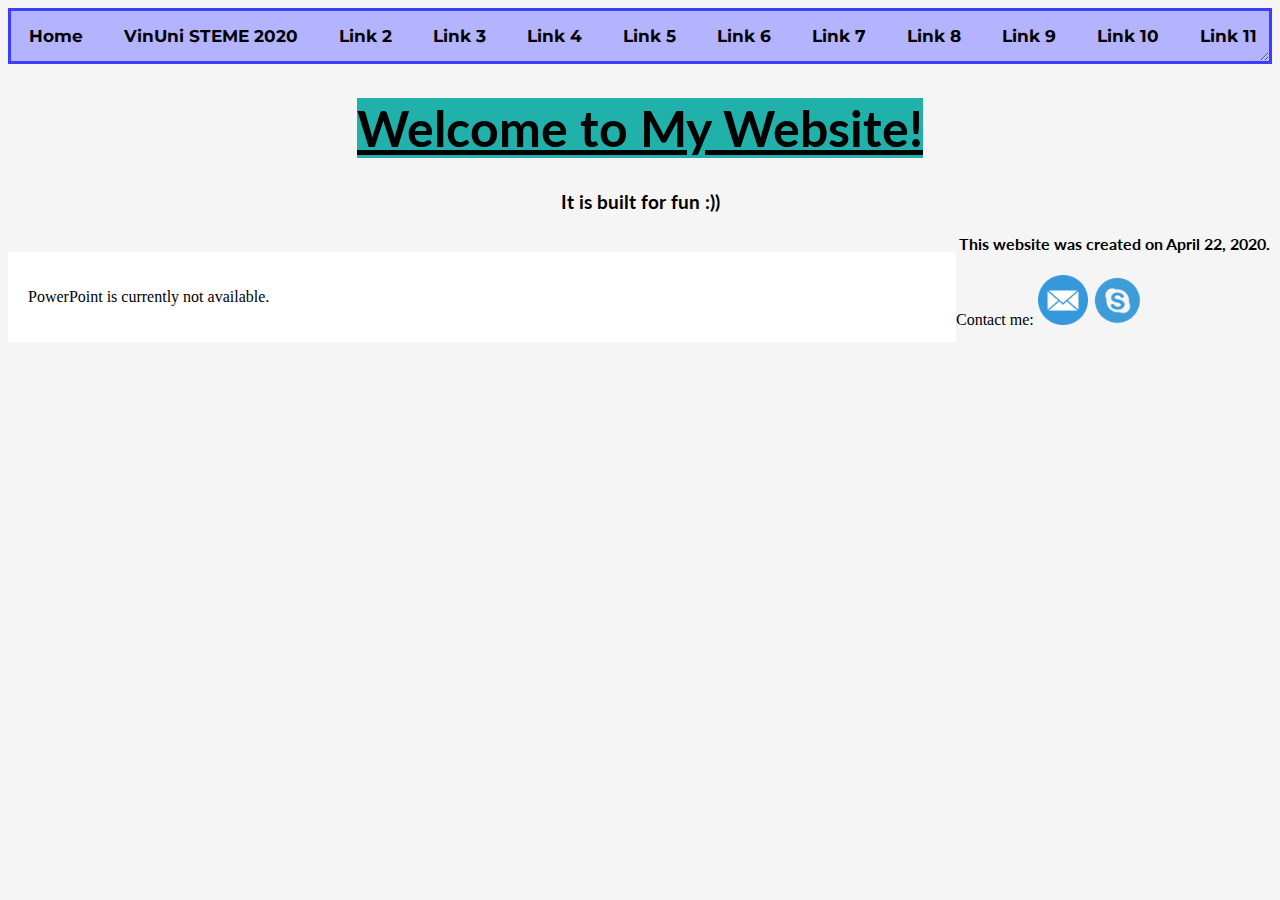
<file: index.html>
<!DOCTYPE HTML>
<html lang="en">
<head>
  <meta charset="UTF-8">
  <meta name="viewport">
  <meta http-equiv="content-type" type="text/html">
  <title> Cocaine Monkey </title>
  <link rel="stylesheet" href="main.css" type="text/css">
  <link rel="stylesheet" href="homepage.css" type="text/css">
  <link rel="stylesheet" href="https://fonts.googleapis.com/css?family=Lato">
  <link rel="stylesheet" href="https://fonts.googleapis.com/css?family=Montserrat">
  <link rel="stylesheet" href="https://cdnjs.cloudflare.com/ajax/libs/font-awesome/4.7.0/css/font-awesome.min.css">
</head>

<body>
<!-- Header -->
  <header class="cm-top topnav" id="top-navigation">
    <div class="cm-bar">
      <b>
      <a href="https://congnguyenba.github.io" class="cm-bar-item cm-button ">Home</a>
      <a href="https://congnguyenba.github.io/steme2020" class="cm-bar-item cm-button "> VinUni STEME 2020</a>
      <a href="#" class="cm-bar-item cm-button ">Link 2</a>
      <a href="#" class="cm-bar-item cm-button ">Link 3</a>
      <a href="#" class="cm-bar-item cm-button ">Link 4</a>
      <a href="#" class="cm-bar-item cm-button ">Link 5</a>
      <a href="#" class="cm-bar-item cm-button ">Link 6</a>
      <a href="#" class="cm-bar-item cm-button ">Link 7</a>
      <a href="#" class="cm-bar-item cm-button ">Link 8</a>
      <a href="#" class="cm-bar-item cm-button ">Link 9</a>
      <a href="#" class="cm-bar-item cm-button ">Link 10</a>
      <a href="#" class="cm-bar-item cm-button ">Link 11</a>
      <a href="#" class="cm-bar-item cm-button ">Link 12</a>
      <a href="#" class="cm-bar-item cm-button ">Link 13</a>
      <a href="#" class="cm-bar-item cm-button ">Link 14</a>
      <a href="#" class="cm-bar-item cm-button ">Link 15</a>
      <a href="#" class="cm-bar-item cm-button ">Link 16</a>
      <a href="#" class="cm-bar-item cm-button ">Link 17</a>
      <a href="#" class="cm-bar-item cm-button ">Link 18</a>
      <a href="#" class="cm-bar-item cm-button ">Link 19</a>
      <a href="#" class="cm-bar-item cm-button ">Link 20</a>
      </b>
    </div>
  </header>

<!-- Body -->
<div class="cm-row">
  <div id="cm-container">
    <div id="cm-subcontainer1">
      <h1 id="cm-header"><a id="cm-header" href="https://congnguyenba.github.io"> Welcome to My Website! </a></h1>
      <h3 id="cm-subheader"> It is built for fun :))</h3>
    </div>
    
    <div class="cm-column cm-left-column cm-card" id="cm-PowerPoint">
      <p>PowerPoint is currently not available.</p>
    </div>
  <!-- ----------INSERT NEW THING UNDER THIS LINE---------- -->  

  <!-- ----------INSERT NEW THING ABOVE THIS LINE---------- -->

<!-- Footer-->
<footer id="cm-footer">
  <h4 id="cm-footer1"> This website was created on April 22, 2020.</h4>
  <p id="cm-contact">
    Contact me:
    <a href="mailto:congphuc4716@gmail.com"><img src="/images/iconfinder_mail_287559.png" id="contact-img" width="50" height="50" alt="Email Icon"></a>
    <a href="skype:live:congnguyen4814?call"><img src="/images/iconfinder_skype_circle_color_107179.png" id="contact-img" width="50" height="50" alt="Skype Icon"></a>
  </p>
  
</footer>
</body>
</html>
</file>
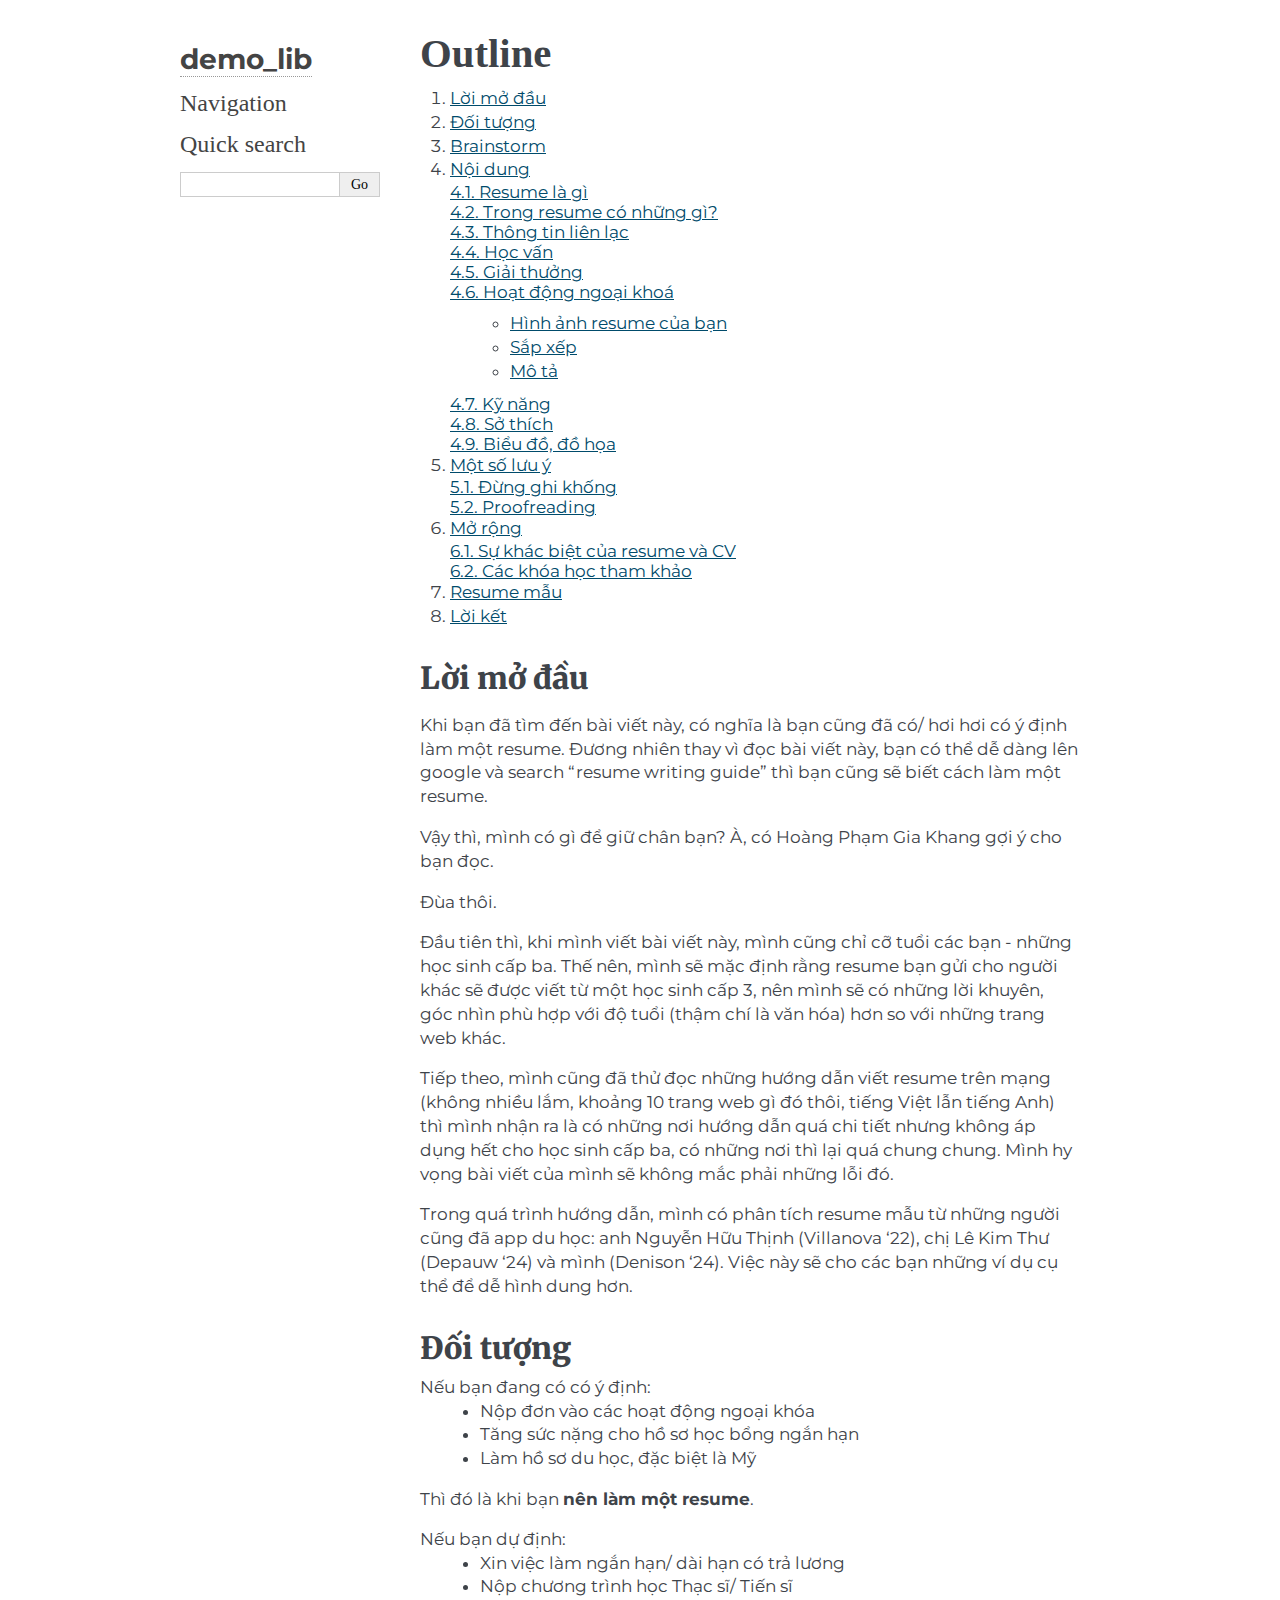
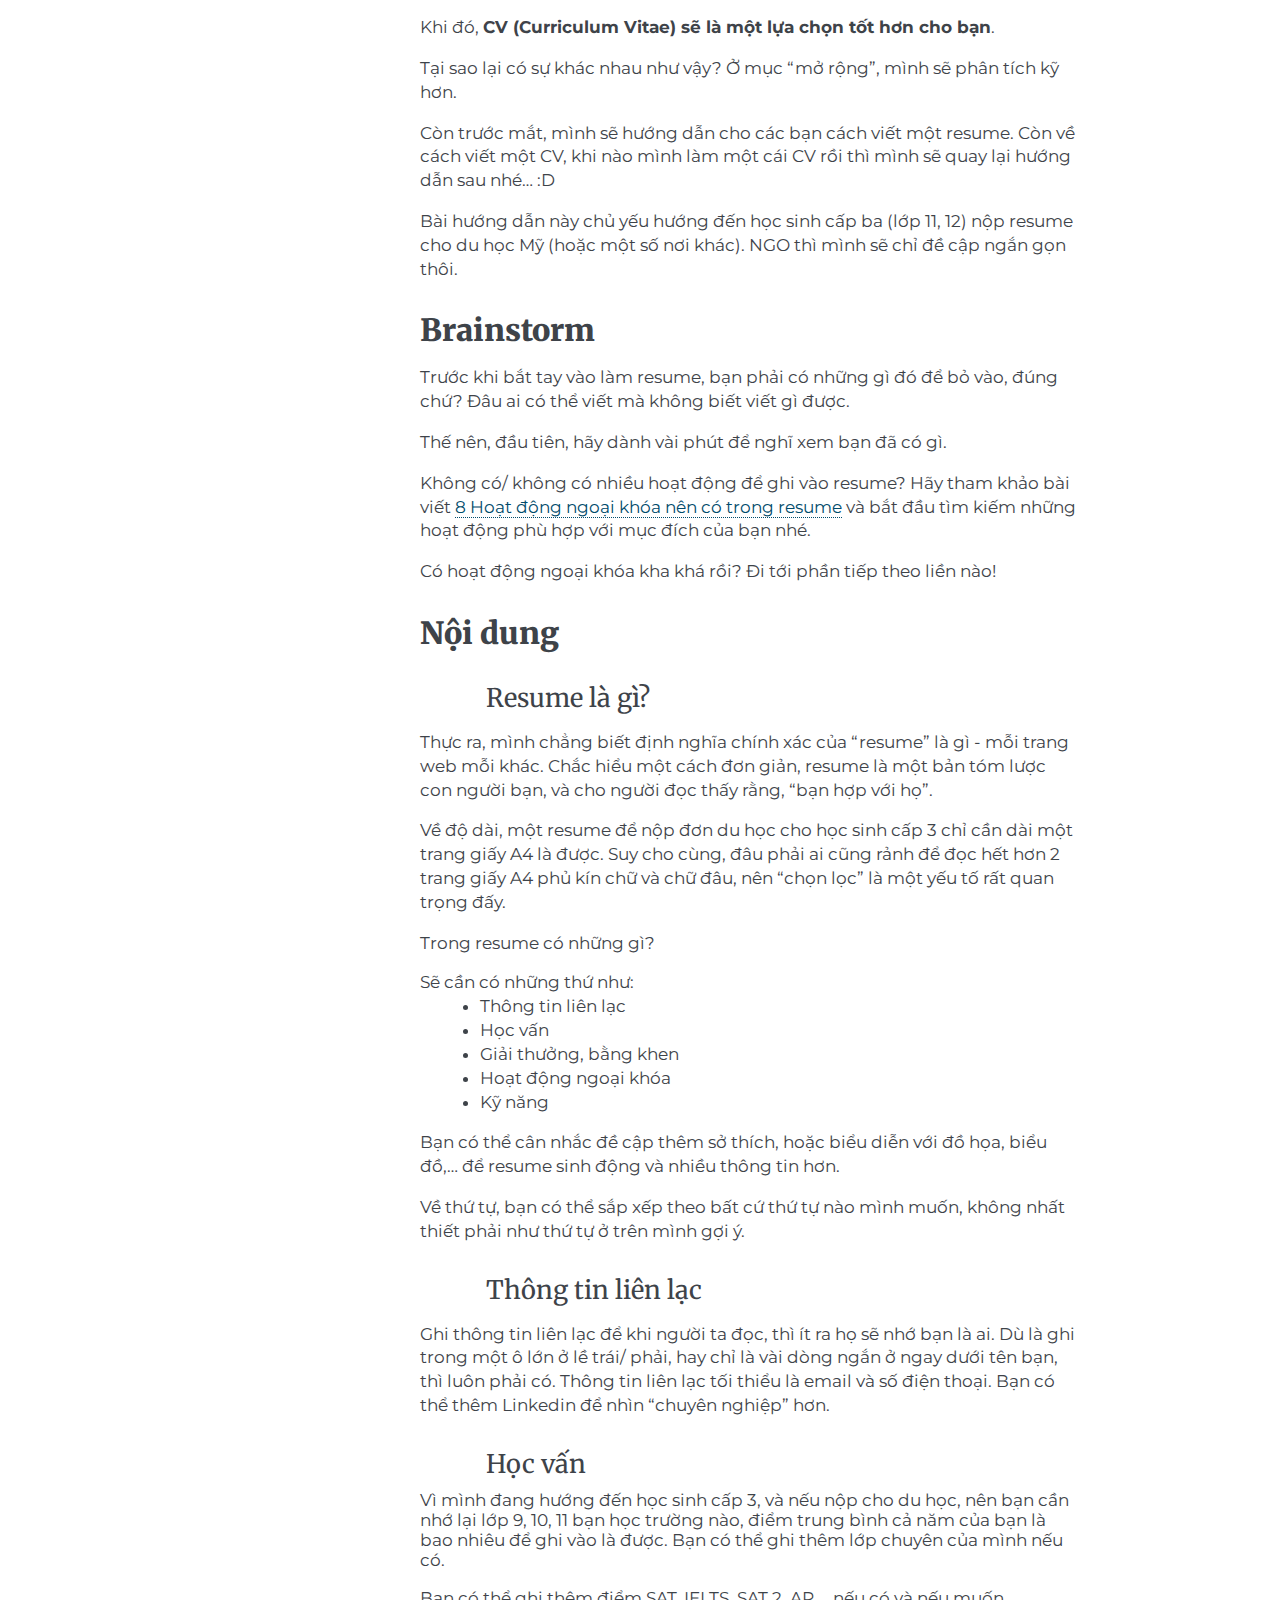
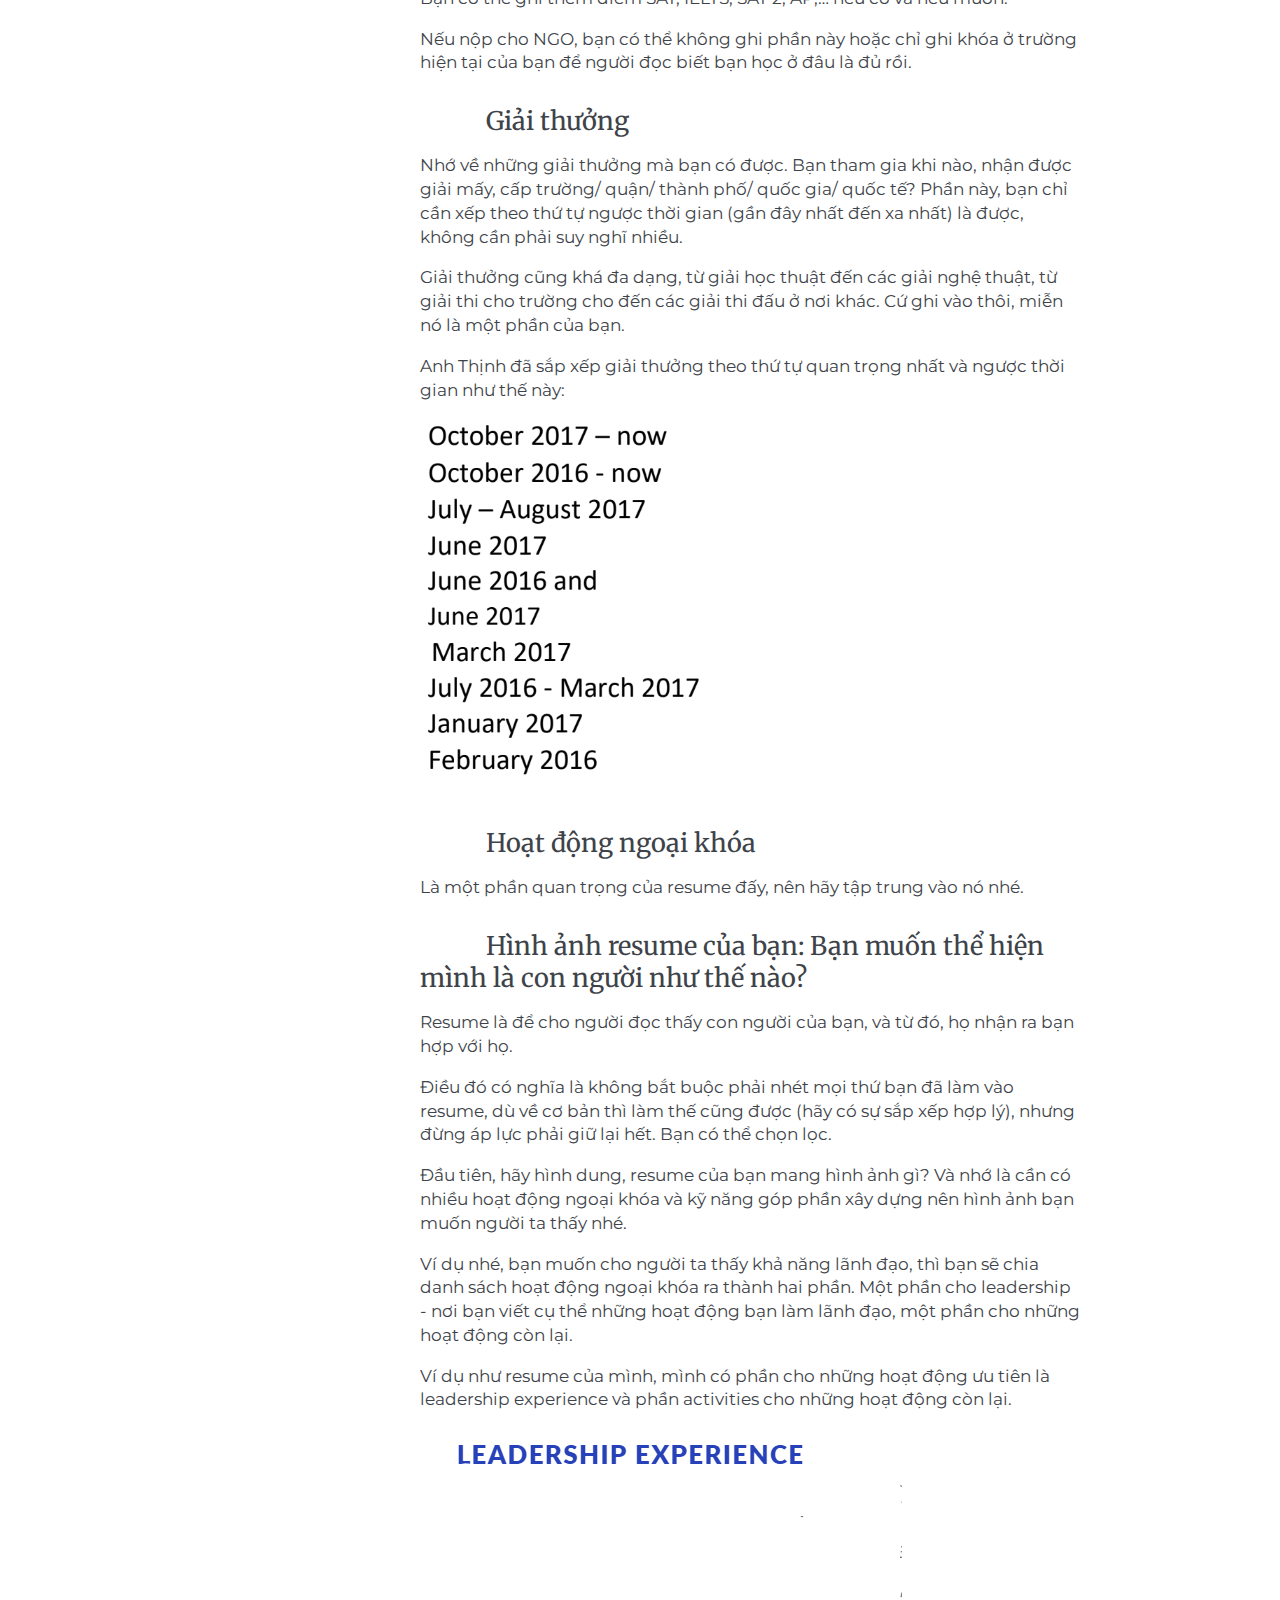
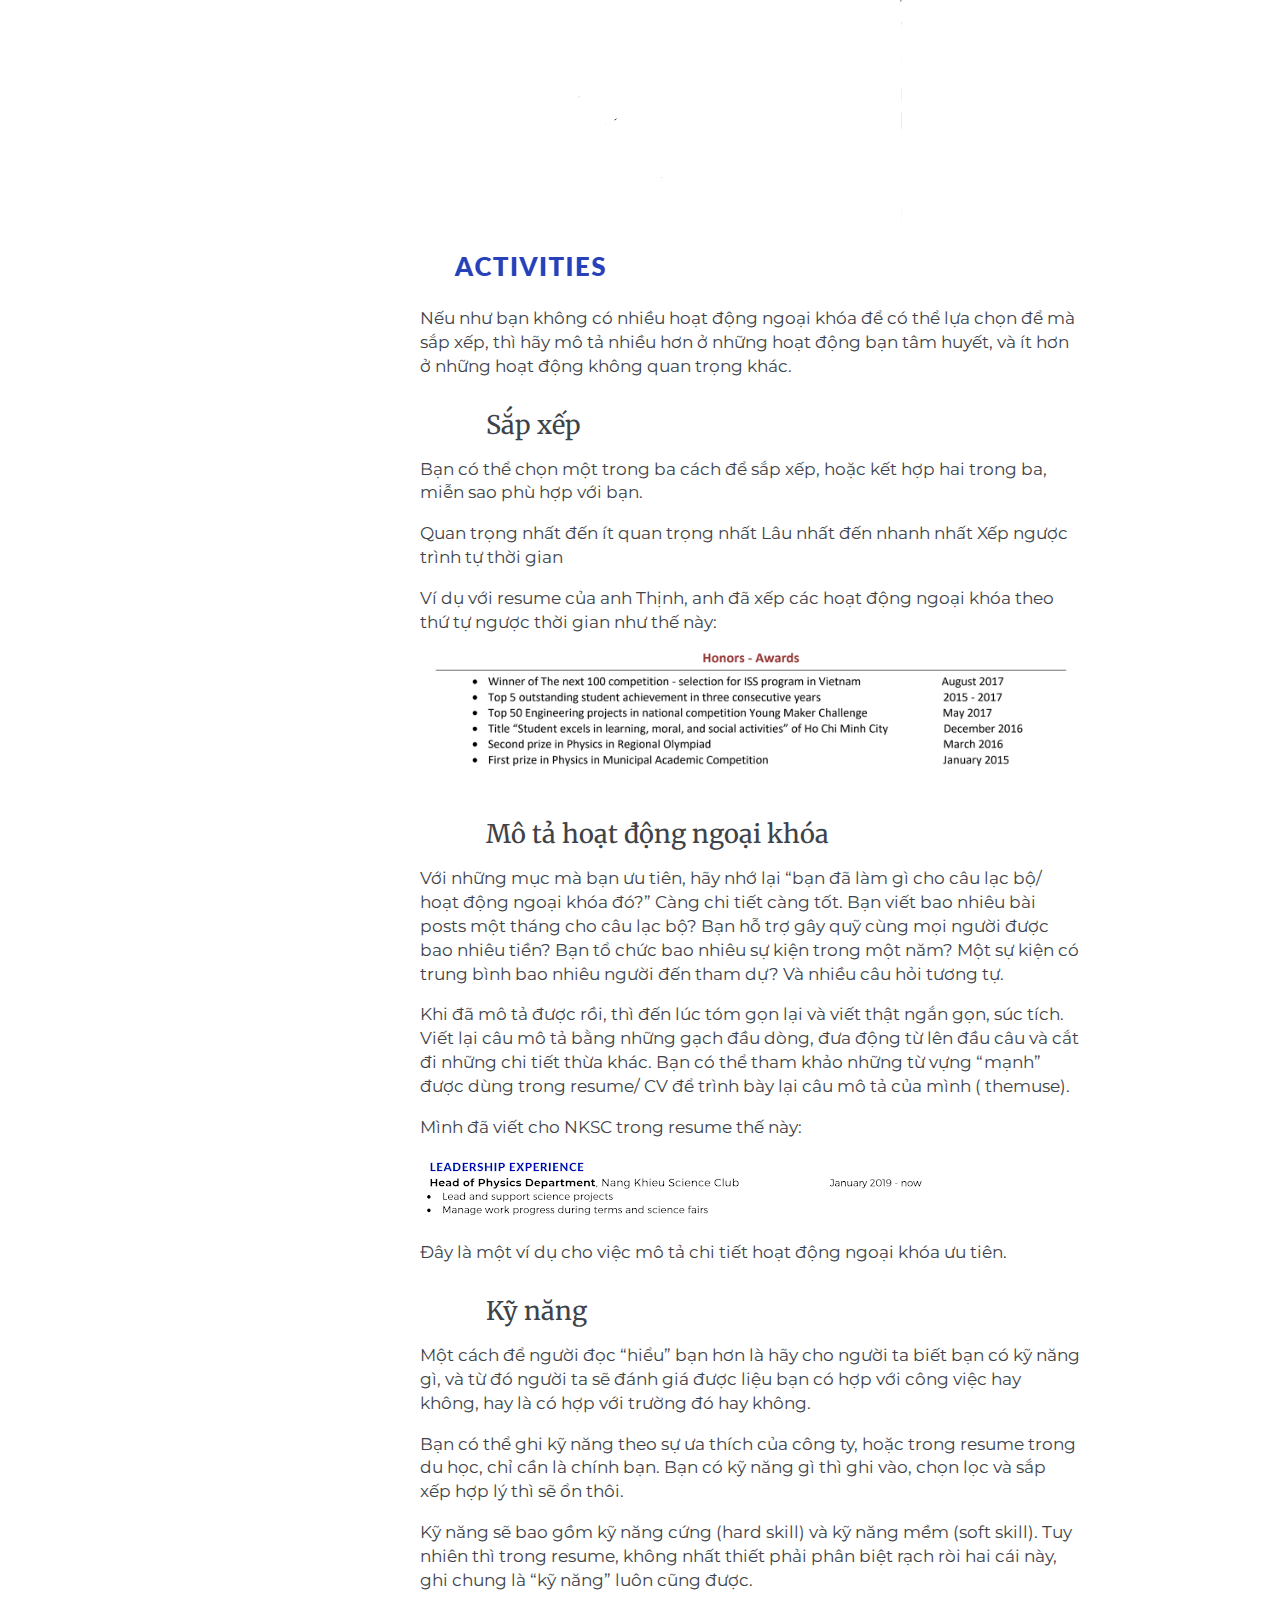
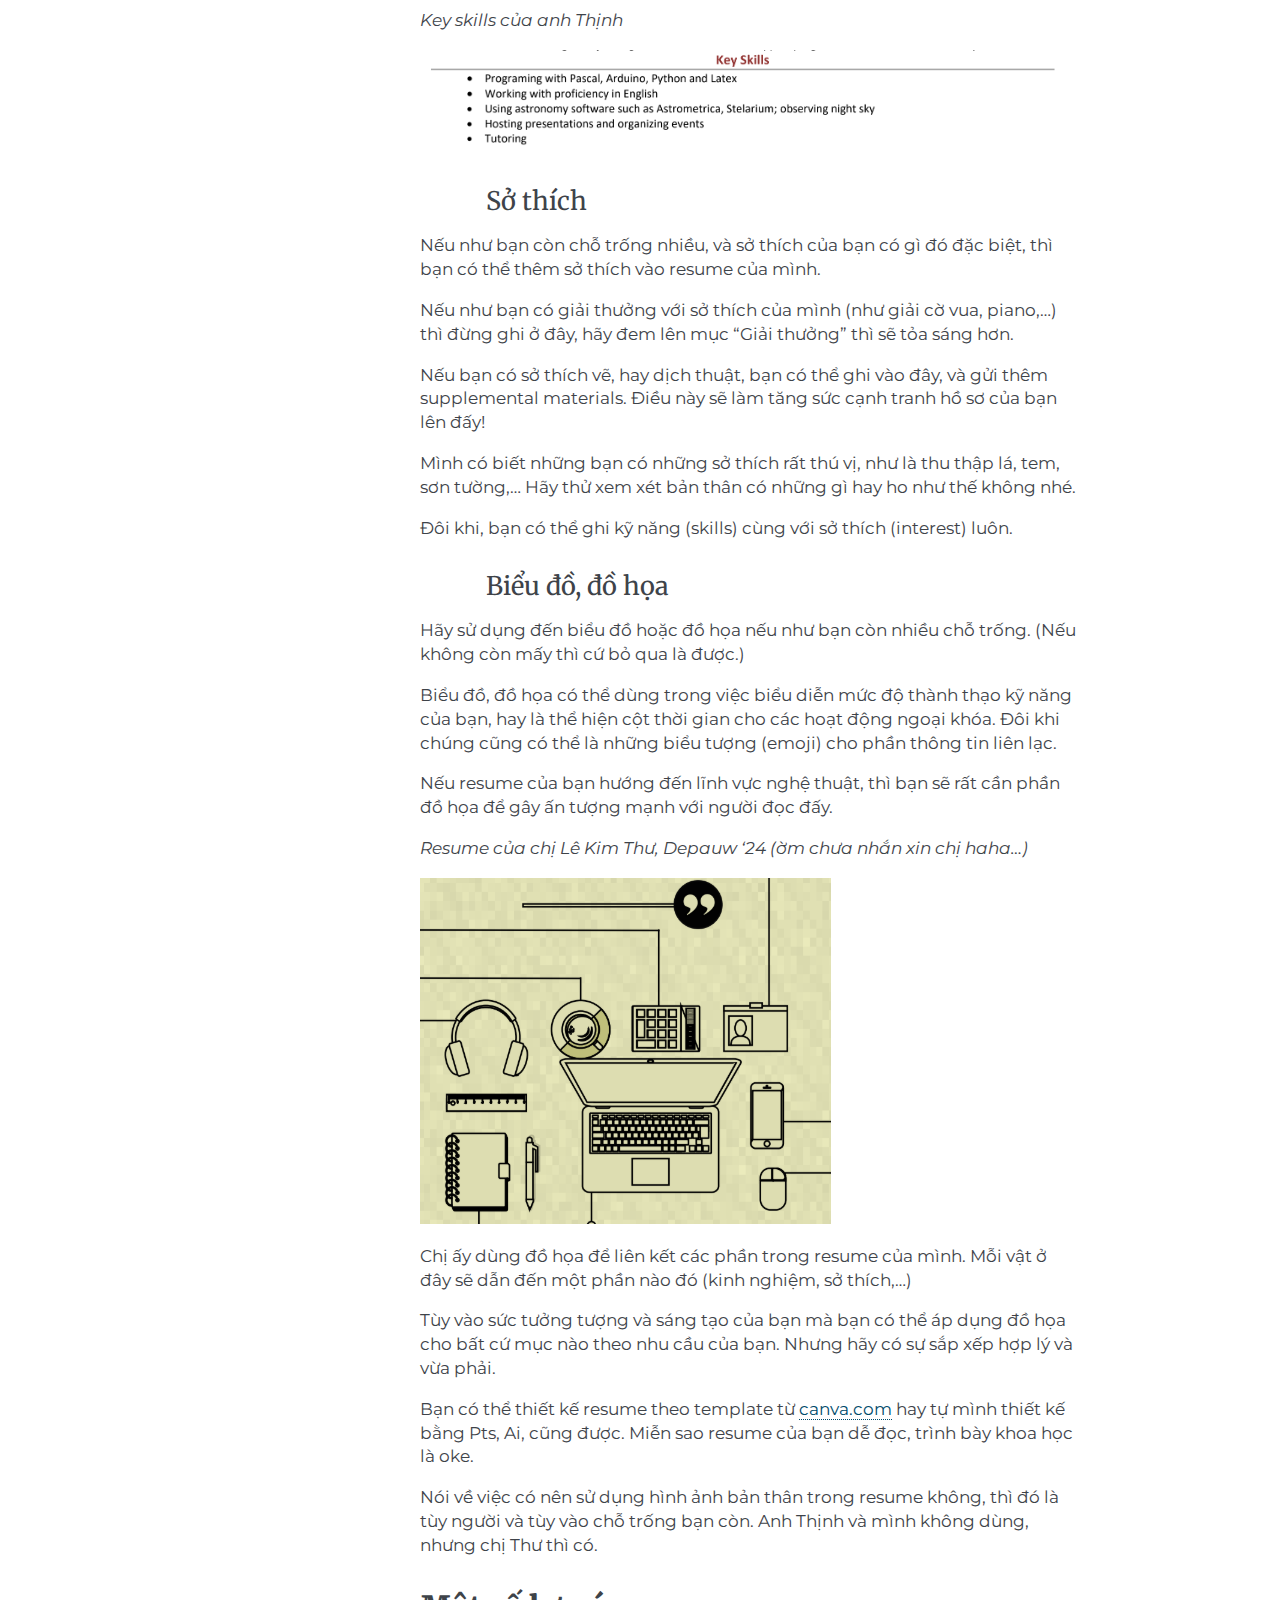
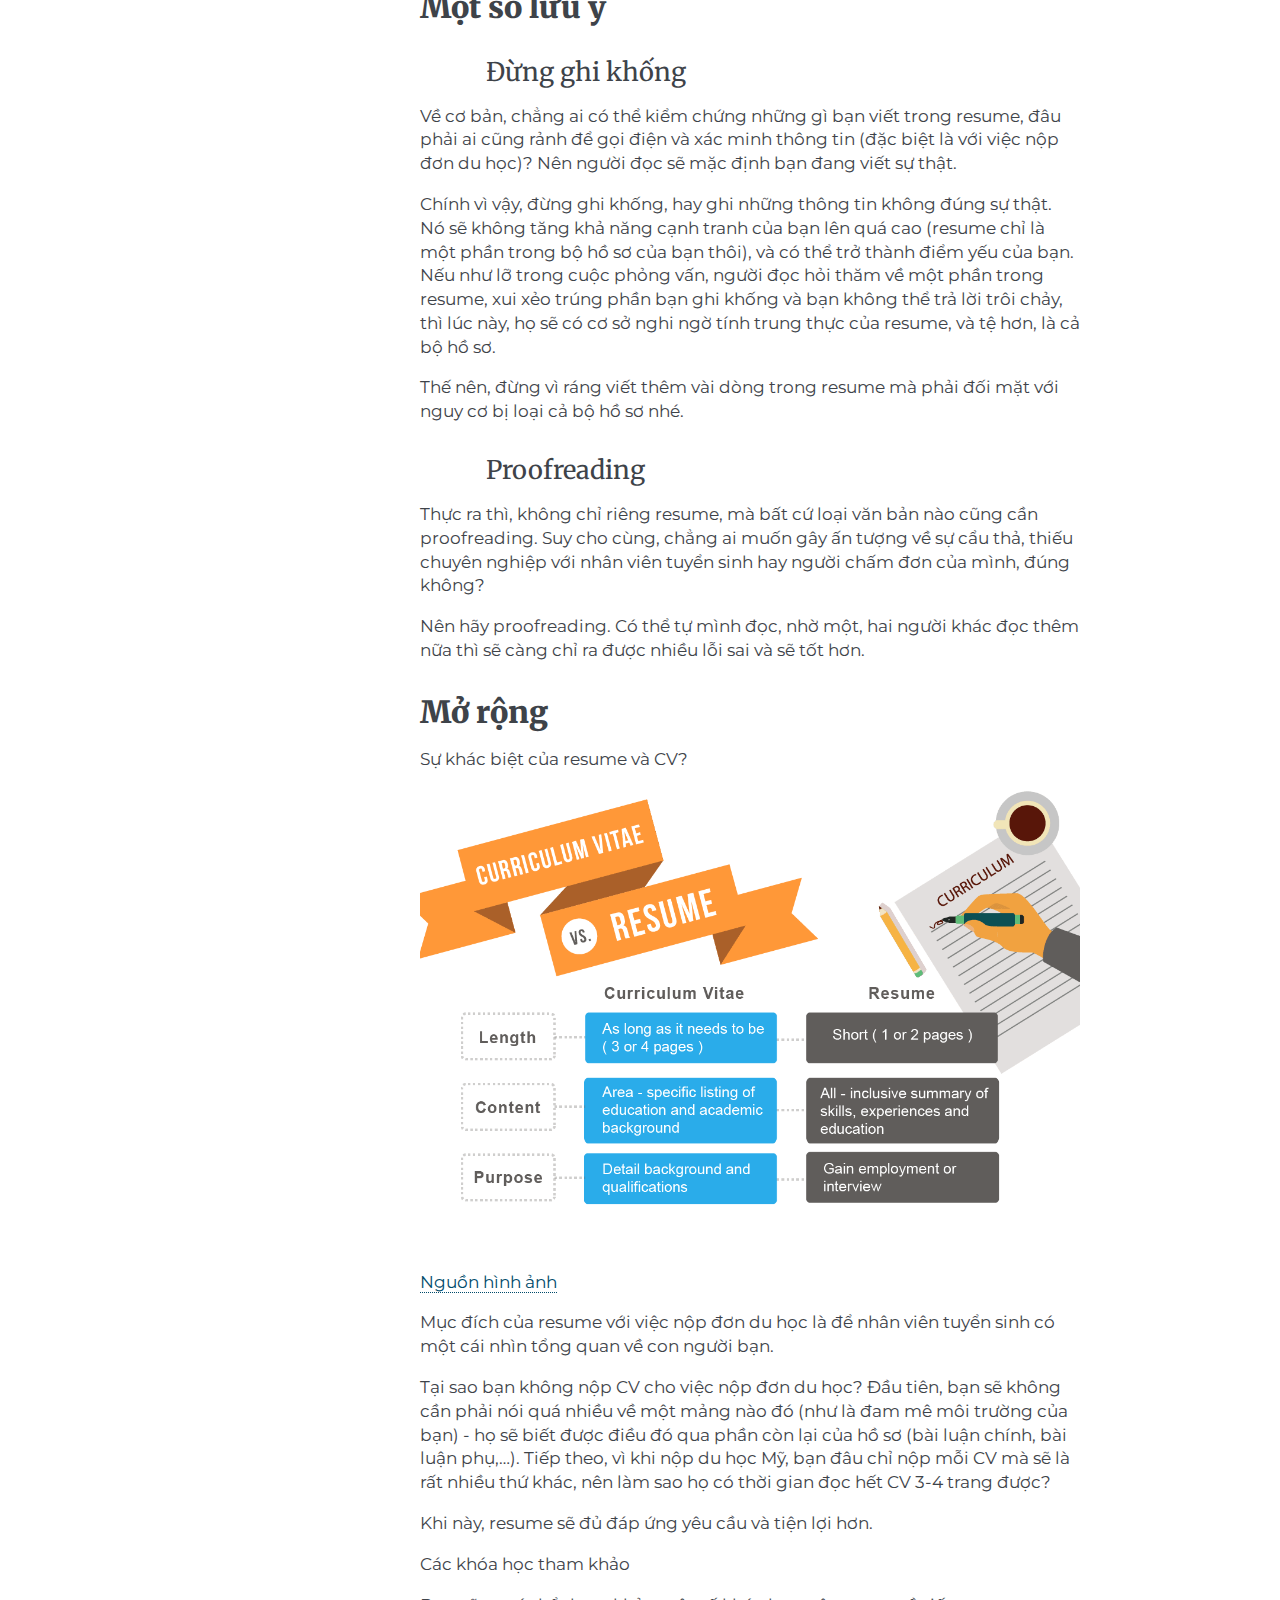
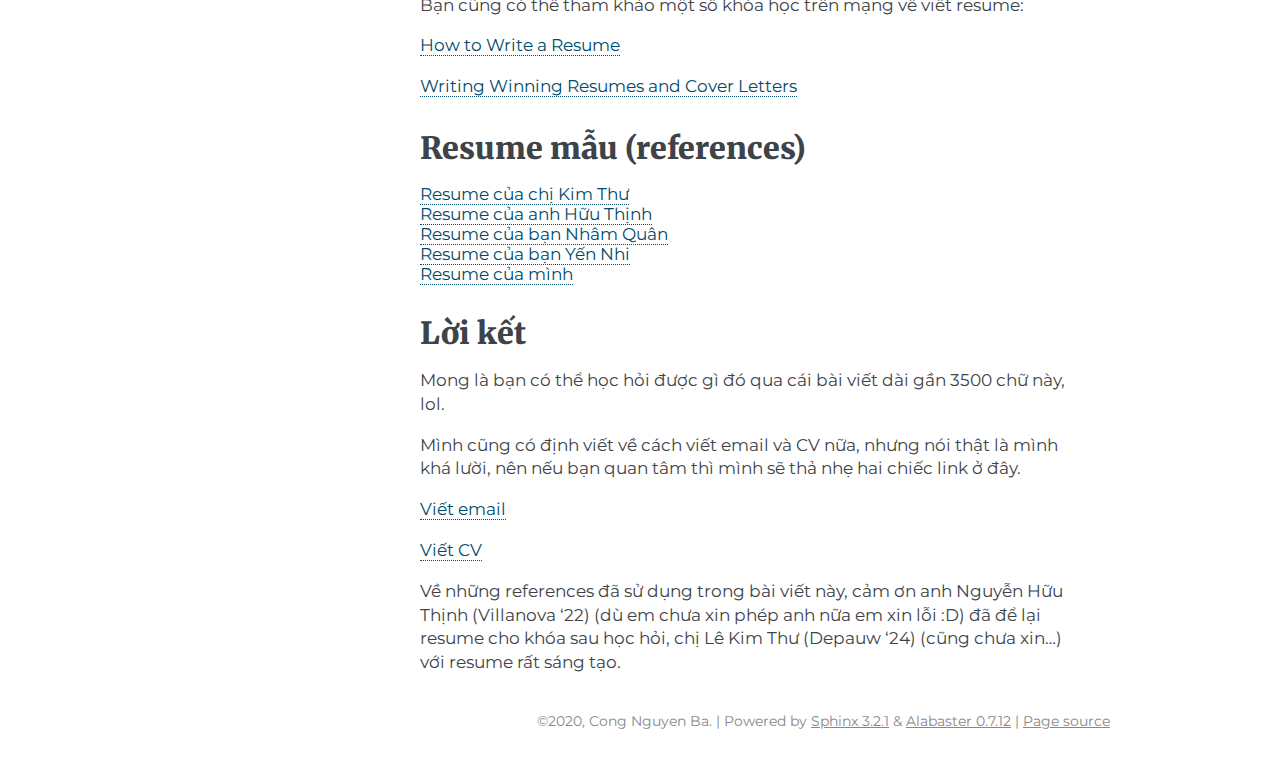
<file: cvdemoo/index.html>
<!DOCTYPE html>

<html>
  <head>
    <meta charset="utf-8" />
    <meta name="viewport" content="width=device-width, initial-scale=1.0" />
    <title>Outline &#8212; demo_lib v0.1 documentation</title>
    <link rel="stylesheet" href="alabaster.css" type="text/css" />
    <link rel="stylesheet" href="pygments.css" type="text/css" />
    <script id="documentation_options" data-url_root="./" src="documentation_options.js"></script>
    <script src="jquery.js"></script>
    <script src="underscore.js"></script>
    <script src="doctools.js"></script>
    <script src="language_data.js"></script>
    <link rel="index" title="Index" href="genindex.html" />
    <link rel="search" title="Search" href="search.html" />
    <link href="https://fonts.googleapis.com/css2?family=Montserrat:ital,wght@0,400;0,600;0;900;1,400&display=swap" rel="stylesheet">
    <link href="https://fonts.googleapis.com/css2?family=Merriweather:wght@400;700&display=swap" rel="stylesheet">
  <link rel="stylesheet" href="custom.css" type="text/css" />
  
  
  <meta name="viewport" content="width=device-width, initial-scale=0.9, maximum-scale=0.9" />

  </head>
  
  <body>
    <div class="document">
      <div class="documentwrapper">
        <div class="bodywrapper">
          <div class="body" role="main">  
            <div class="section" id="outline">
              <h1 id="outline-title">Outline <a class="headerlink" href="#outline" title="Permalink to this headline">¶</a></h1>
              <ol class="arabic">
              <li><a href="#loi-mo-dau">Lời mở đầu</a></li>
              <li><a href="#doi-tuong">Đối tượng</a></li>
              <li><a href="#brainstorm">Brainstorm</a></li>
              <li><a href="#noi-dung">Nội dung</a></li>
                <dl>
                  <dt>
                    <a href="#resume-la-gi">4.1. Resume là gì </a><br> 
                    <a href="#trong-resume-co-nhung-gi">4.2. Trong resume có những gì?</a><br>
                    <a href="#thong-tin-lien-lac">4.3. Thông tin liên lạc</a><br>
                    <a href="#hoc-van">4.4. Học vấn</a><br>
                    <a href="#giai-thuong">4.5. Giải thưởng</a><br>
                    <a href="#hoat-dong-ngoai-khoa">4.6. Hoạt động ngoại khoá</a><br>
                      <ul>
                        <blockquote>
                          <li><a href="#hinh-anh-resume-cua-ban">Hình ảnh resume của bạn</a></li>
                          <li><a href="#sap-xep">Sắp xếp</a></li>
                          <li><a href="#mo-ta">Mô tả</a></li>
                        </blockquote>
                      </ul>
                    <a href="#ky-nang">4.7. Kỹ năng</a> <br>
                    <a href="#so-thich">4.8. Sở thích</a><br>
                    <a href="#bieu-do-do-hoa">4.9. Biểu đồ, đồ họa</a><br>
                  </dt>
                </dl>
              <li><a href="#mot-so-luu-y">Một số lưu ý</a></li>
                <dl>
                  <dt>
                    <a href="#dung-ghi-khong">5.1. Đừng ghi khống </a><br>
                    <a href="#proofreading">5.2. Proofreading</a>
                  </dt>
                </dl>
              <li><a href="#mo-rong">Mở rộng</li>
                <dl>
                  <dt>
                    <a href="#su-khac-biet-cua-resume-va-cv">6.1. Sự khác biệt của resume và CV </a><br>
                    <a href="#cac-khoa-hoc-tham-khao">6.2. Các khóa học tham khảo</a>
                  </dt>
                </dl>
              <li><a href="#resume-mau-references">Resume mẫu</a></li>
              <li><a href="#loi-ket">Lời kết</a></li>
            </div>
              
            <div class="section" id="loi-mo-dau">
              <h2 id="header-2">Lời mở đầu<a class="headerlink" href="#loi-mo-dau" title="Permalink to this headline">¶</a></h2>
              <p>Khi bạn đã tìm đến bài viết này, có nghĩa là bạn cũng đã có/ hơi hơi có ý định làm một resume. Đương nhiên thay vì đọc bài viết này, bạn có thể dễ dàng lên google và search “resume writing guide” thì bạn cũng sẽ biết cách làm một resume.</p>
              <p>Vậy thì, mình có gì để giữ chân bạn? À, có Hoàng Phạm Gia Khang gợi ý cho bạn đọc.</p>
              <p>Đùa thôi.</p>
              <p>Đầu tiên thì, khi mình viết bài viết này, mình cũng chỉ cỡ tuổi các bạn - những học sinh cấp ba. Thế nên, mình sẽ mặc định rằng resume bạn gửi cho người khác sẽ được viết từ một học sinh cấp 3, nên mình sẽ có những lời khuyên, góc nhìn phù hợp với độ tuổi (thậm chí là văn hóa) hơn so với những trang web khác.</p>
              <p>Tiếp theo, mình cũng đã thử đọc những hướng dẫn viết resume trên mạng (không nhiều lắm, khoảng 10 trang web gì đó thôi, tiếng Việt lẫn tiếng Anh) thì mình nhận ra là có những nơi hướng dẫn quá chi tiết nhưng không áp dụng hết cho học sinh cấp ba, có những nơi thì lại quá chung chung. Mình hy vọng bài viết của mình sẽ không mắc phải những lỗi đó.</p>
              <p>Trong quá trình hướng dẫn, mình có phân tích resume mẫu từ những người cũng đã app du học: anh Nguyễn Hữu Thịnh (Villanova ‘22), chị Lê Kim Thư (Depauw ‘24) và mình (Denison ‘24). Việc này sẽ cho các bạn những ví dụ cụ thể để dễ hình dung hơn.</p>
            </div>

              <div class="section" id="doi-tuong">
              <h2 class="header" id="header-2">Đối tượng<a class="headerlink" href="#doi-tuong" title="Permalink to this headline">¶</a></h2>
              <dl class="simple">
                <dt>Nếu bạn đang có có ý định:</dt>
                <dd>
                  <ul class="simple">
                    <li><p>Nộp đơn vào các hoạt động ngoại khóa</p></li>
                    <li><p>Tăng sức nặng cho hồ sơ học bổng ngắn hạn</p></li>
                    <li><p>Làm hồ sơ du học, đặc biệt là Mỹ</p></li>
                  </ul>
                </dd>
              </dl>
              <p>Thì đó là khi bạn <strong>nên làm một resume</strong>.</p>
              <dl class="simple">
              <dt>Nếu bạn dự định:</dt><dd><ul class="simple">
              <li><p>Xin việc làm ngắn hạn/ dài hạn có trả lương</p></li>
              <li><p>Nộp chương trình học Thạc sĩ/ Tiến sĩ</p></li>
              </ul>
              </dd>
              </dl>
              <p>Khi đó, <strong>CV (Curriculum Vitae) sẽ là một lựa chọn tốt hơn cho bạn</strong>.</p>
              <p>Tại sao lại có sự khác nhau như vậy? Ở mục “mở rộng”, mình sẽ phân tích kỹ hơn.</p>
              <p>Còn trước mắt, mình sẽ hướng dẫn cho các bạn cách viết một resume. Còn về cách viết một CV, khi nào mình làm một cái CV rồi thì mình sẽ quay lại hướng dẫn sau nhé… :D</p>
              <p>Bài hướng dẫn này chủ yếu hướng đến học sinh cấp ba (lớp 11, 12) nộp resume cho du học Mỹ (hoặc một số nơi khác). NGO thì mình sẽ chỉ đề cập ngắn gọn thôi.</p>
              </div>

              <div class="section" id="brainstorm">
                <h2 class="header" id="header-2">Brainstorm<a class="headerlink" href="#brainstorm" title="Permalink to this headline">¶</a></h2>
                <p>Trước khi bắt tay vào làm resume, bạn phải có những gì đó để bỏ vào, đúng chứ? Đâu ai có thể viết mà không biết viết gì được.</p>
                <p>Thế nên, đầu tiên, hãy dành vài phút để nghĩ xem bạn đã có gì.</p>
                <p>Không có/ không có nhiều hoạt động để ghi vào resume?
                Hãy tham khảo bài viết <a class="reference external" href="https://resumegenius.com/blog/resume-help/extra-curricular-activities-in-resume?fbclid=IwAR23NrZ8kdwYpeM8ThjVcJfqTwXTxDrZCcjNaBROw_0LwZEz_05VXKDHAHU">8 Hoạt động ngoại khóa nên có trong resume</a> và bắt đầu tìm kiếm những hoạt động phù hợp với mục đích của bạn nhé.</p>
                <p>Có hoạt động ngoại khóa kha khá rồi?
                Đi tới phần tiếp theo liền nào!</p>
              </div>

              <div class="section" id="noi-dung">
                  <h2 class="header" id="header-2">Nội dung<a class="headerlink" href="#noi-dung" title="Permalink to this headline">¶</a></h2>
                  <div class="section" id="resume-la-gi">
                    <h3 id="header-3">Resume là gì?<a class="headerlink" href="#resume-la-gi" title="Permalink to this headline">¶</a></h3>
                    <p>Thực ra, mình chẳng biết định nghĩa chính xác của “resume” là gì - mỗi trang web mỗi khác. Chắc hiểu một cách đơn giản, resume là một bản tóm lược con người bạn, và cho người đọc thấy rằng, “bạn hợp với họ”.</p>
                    <p>Về độ dài, một resume để nộp đơn du học cho học sinh cấp 3 chỉ cần dài một trang giấy A4 là được. Suy cho cùng, đâu phải ai cũng rảnh để đọc hết hơn 2 trang giấy A4 phủ kín chữ và chữ đâu, nên “chọn lọc” là một yếu tố rất quan trọng đấy.</p>
                    <p>Trong resume có những gì?</p>
                    <dl class="simple">
                      <dt>Sẽ cần có những thứ như:</dt>
                      <dd>
                        <ul class="simple">
                          <li><p>Thông tin liên lạc</p></li>
                          <li><p>Học vấn</p></li>
                          <li><p>Giải thưởng, bằng khen</p></li>
                          <li><p>Hoạt động ngoại khóa</p></li>
                          <li><p>Kỹ năng</p></li>
                        </ul>
                      </dd>
                    </dl>
                    <p>Bạn có thể cân nhắc đề cập thêm sở thích, hoặc biểu diễn với đồ họa, biểu đồ,… để resume sinh động và nhiều thông tin hơn.</p>
                    <p>Về thứ tự, bạn có thể sắp xếp theo bất cứ thứ tự nào mình muốn, không nhất thiết phải như thứ tự ở trên mình gợi ý.</p>
                  </div>

                <div class="section" id="thong-tin-lien-lac">
                  <h3 class="header" id="header-3">Thông tin liên lạc<a class="headerlink" href="#thong-tin-lien-lac" title="Permalink to this headline">¶</a></h3>
                  <p>Ghi thông tin liên lạc để khi người ta đọc, thì ít ra họ sẽ nhớ bạn là ai. Dù là ghi trong một ô lớn ở lề trái/ phải, hay chỉ là vài dòng ngắn ở ngay dưới tên bạn, thì luôn phải có. Thông tin liên lạc tối thiểu là email và số điện thoại. Bạn có thể thêm Linkedin để nhìn “chuyên nghiệp” hơn.
                </div>

                <div class="section" id="hoc-van">
                  <h3 class="header" id="header-3">Học vấn <a class="headerlink" href="#hoc-van" title="Permalink to this headline">¶</a></h3>
                  Vì mình đang hướng đến học sinh cấp 3, và nếu nộp cho du học, nên bạn cần nhớ lại lớp 9, 10, 11 bạn học trường nào, điểm trung bình cả năm của bạn là bao nhiêu để ghi vào là được. Bạn có thể ghi thêm lớp chuyên của mình nếu có.</p>
                  <p>Bạn có thể ghi thêm điểm SAT, IELTS, SAT 2, AP,… nếu có và nếu muốn.</p>
                  <p>Nếu nộp cho NGO, bạn có thể không ghi phần này hoặc chỉ ghi khóa ở trường hiện tại của bạn để người đọc biết bạn học ở đâu là đủ rồi.</p>
                </div>

                <div class="section" id="giai-thuong">
                  <h3 class="header" id="header-3">Giải thưởng<a class="headerlink" href="#giai-thuong" title="Permalink to this headline">¶</a></h3>
                  <p>Nhớ về những giải thưởng mà bạn có được. Bạn tham gia khi nào, nhận được giải mấy, cấp trường/ quận/ thành phố/ quốc gia/ quốc tế? Phần này, bạn chỉ cần xếp theo thứ tự ngược thời gian (gần đây nhất đến xa nhất) là được, không cần phải suy nghĩ nhiều.</p>
                  <p>Giải thưởng cũng khá đa dạng, từ giải học thuật đến các giải nghệ thuật, từ giải thi cho trường cho đến các giải thi đấu ở nơi khác. Cứ ghi vào thôi, miễn nó là một phần của bạn.</p>
                  <p>Anh Thịnh đã sắp xếp giải thưởng theo thứ tự quan trọng nhất và ngược thời gian như thế này:</p>
                  <img alt="_images/1.png" src="1.png" />
                </div>
                
                <div class="section" id="hoat-dong-ngoai-khoa">
                  <h3 class="header" id="header-3">Hoạt động ngoại khóa<a class="headerlink" href="#hoat-dong-ngoai-khoa" title="Permalink to this headline">¶</a></h3>
                  <p>Là một phần quan trọng của resume đấy, nên hãy tập trung vào nó nhé.</p>
                </div>

                <div class="section" id="hinh-anh-resume-cua-ban-ban-muon-the-hien-minh-la-con-nguoi-nhu-the-nao">
                  <h3 class="header"id="header-3">Hình ảnh resume của bạn: Bạn muốn thể hiện mình là con người như thế nào?<a class="headerlink" href="#hinh-anh-resume-cua-ban-ban-muon-the-hien-minh-la-con-nguoi-nhu-the-nao" title="Permalink to this headline">¶</a></h3>
                  <p>Resume là để cho người đọc thấy con người của bạn, và từ đó, họ nhận ra bạn hợp với họ.</p>
                  <p>Điều đó có nghĩa là không bắt buộc phải nhét mọi thứ bạn đã làm vào resume, dù về cơ bản thì làm thế cũng được (hãy có sự sắp xếp hợp lý), nhưng đừng áp lực phải giữ lại hết. Bạn có thể chọn lọc.</p>
                  <p>Đầu tiên, hãy hình dung, resume của bạn mang hình ảnh gì? Và nhớ là cần có nhiều hoạt động ngoại khóa và kỹ năng góp phần xây dựng nên hình ảnh bạn muốn người ta thấy nhé.</p>
                  <p>Ví dụ nhé, bạn muốn cho người ta thấy khả năng lãnh đạo, thì bạn sẽ chia danh sách hoạt động ngoại khóa ra thành hai phần. Một phần cho leadership - nơi bạn viết cụ thể những hoạt động bạn làm lãnh đạo, một phần cho những hoạt động còn lại.</p>
                  <p>Ví dụ như resume của mình, mình có phần cho những hoạt động ưu tiên là leadership experience và phần activities cho những hoạt động còn lại.</p>
                  <img alt="_images/2.png" src="2.png" />
                  <p>Nếu như bạn không có nhiều hoạt động ngoại khóa để có thể lựa chọn để mà sắp xếp, thì hãy mô tả nhiều hơn ở những hoạt động bạn tâm huyết, và ít hơn ở những hoạt động không quan trọng khác.</p>
                </div>

                <div class="section" id="sap-xep">
                  <h3 class="header" id="header-3">Sắp xếp<a class="headerlink" href="#sap-xep" title="Permalink to this headline">¶</a></h3>
                  <p>Bạn có thể chọn một trong ba cách để sắp xếp, hoặc kết hợp hai trong ba, miễn sao phù hợp với bạn.</p>
                  <p>Quan trọng nhất đến ít quan trọng nhất
                  Lâu nhất đến nhanh nhất
                  Xếp ngược trình tự thời gian</p>
                  <p>Ví dụ với resume của anh Thịnh, anh đã xếp các hoạt động ngoại khóa theo thứ tự ngược thời gian như thế này:</p>
                  <img alt="_images/3.png" src="3.png" />
                </div>
                
                <div class="section" id="mo-ta">
                  <h3 class="header" id="header-3">Mô tả hoạt động ngoại khóa</h3>
                  <p>Với những mục mà bạn ưu tiên, hãy nhớ lại “bạn đã làm gì cho câu lạc bộ/ hoạt động ngoại khóa đó?” Càng chi tiết càng tốt. Bạn viết bao nhiêu bài posts một tháng cho câu lạc bộ? Bạn hỗ trợ gây quỹ cùng mọi người được bao nhiêu tiền? Bạn tổ chức bao nhiêu sự kiện trong một năm? Một sự kiện có trung bình bao nhiêu người đến tham dự? Và nhiều câu hỏi tương tự.</p>
                  <p>Khi đã mô tả được rồi, thì đến lúc tóm gọn lại và viết thật ngắn gọn, súc tích. Viết lại câu mô tả bằng những gạch đầu dòng, đưa động từ lên đầu câu và cắt đi những chi tiết thừa khác. Bạn có thể tham khảo những từ vựng “mạnh” được dùng trong resume/ CV để trình bày lại câu mô tả của mình ( themuse).</p>
                  <p>Mình đã viết cho NKSC trong resume thế này:</p>
                  <img alt="_images/4.png" src="4.png" />
                  <p>Đây là một ví dụ cho việc mô tả chi tiết hoạt động ngoại khóa ưu tiên.</p>
                </div>

                <div class="section" id="ky-nang">
                  <h3 class="header" id="header-3">Kỹ năng<a class="headerlink" href="#ky-nang" title="Permalink to this headline">¶</a></h3>
                  <p>Một cách để người đọc “hiểu” bạn hơn là hãy cho người ta biết bạn có kỹ năng gì, và từ đó người ta sẽ đánh giá được liệu bạn có hợp với công việc hay không, hay là có hợp với trường đó hay không.</p>
                  <p>Bạn có thể ghi kỹ năng theo sự ưa thích của công ty, hoặc trong resume trong du học, chỉ cần là chính bạn. Bạn có kỹ năng gì thì ghi vào, chọn lọc và sắp xếp hợp lý thì sẽ ổn thôi.</p>
                  <p>Kỹ năng sẽ bao gồm kỹ năng cứng (hard skill) và kỹ năng mềm (soft skill). Tuy nhiên thì trong resume, không nhất thiết phải phân biệt rạch ròi hai cái này, ghi chung là “kỹ năng” luôn cũng được.</p>
                  <p><em>Key skills của anh Thịnh</em></p>
                  <img alt="_images/5.png" src="5.png" />
                </div>

                <div class="section" id="so-thich">
                  <h3 class="header" id="header-3">Sở thích<a class="headerlink" href="#so-thich" title="Permalink to this headline">¶</a></h3>
                  <p>Nếu như bạn còn chỗ trống nhiều, và sở thích của bạn có gì đó đặc biệt, thì bạn có thể thêm sở thích vào resume của mình.</p>
                  <p>Nếu như bạn có giải thưởng với sở thích của mình (như giải cờ vua, piano,…) thì đừng ghi ở đây, hãy đem lên mục “Giải thưởng” thì sẽ tỏa sáng hơn.</p>
                  <p>Nếu bạn có sở thích vẽ, hay dịch thuật, bạn có thể ghi vào đây, và gửi thêm supplemental materials. Điều này sẽ làm tăng sức cạnh tranh hồ sơ của bạn lên đấy!</p>
                  <p>Mình có biết những bạn có những sở thích rất thú vị, như là thu thập lá, tem, sơn tường,… Hãy thử xem xét bản thân có những gì hay ho như thế không nhé.</p>
                  <p>Đôi khi, bạn có thể ghi kỹ năng (skills) cùng với sở thích (interest) luôn.</p>
                </div>

                <div class="section" id="bieu-do-do-hoa">
                  <h3 class="header" id="header-3">Biểu đồ, đồ họa<a class="headerlink" href="#bieu-do-do-hoa" title="Permalink to this headline">¶</a></h3>
                  <p>Hãy sử dụng đến biểu đồ hoặc đồ họa nếu như bạn còn nhiều chỗ trống. (Nếu không còn mấy thì cứ bỏ qua là được.)</p>
                  <p>Biểu đồ, đồ họa có thể dùng trong việc biểu diễn mức độ thành thạo kỹ năng của bạn, hay là thể hiện cột thời gian cho các hoạt động ngoại khóa. Đôi khi chúng cũng có thể là những biểu tượng (emoji) cho phần thông tin liên lạc.</p>
                  <p>Nếu resume của bạn hướng đến lĩnh vực nghệ thuật, thì bạn sẽ rất cần phần đồ họa để gây ấn tượng mạnh với người đọc đấy.</p>
                  <p><em>Resume của chị Lê Kim Thư, Depauw ‘24 (ờm chưa nhắn xin chị haha…)</em></p>
                  <img alt="_images/6.png" src="6.png" />
                  <p>Chị ấy dùng đồ họa để liên kết các phần trong resume của mình. Mỗi vật ở đây sẽ dẫn đến một phần nào đó (kinh nghiệm, sở thích,…)</p>
                  <p>Tùy vào sức tưởng tượng và sáng tạo của bạn mà bạn có thể áp dụng đồ họa cho bất cứ mục nào theo nhu cầu của bạn. Nhưng hãy có sự sắp xếp hợp lý và vừa phải.</p>
                  <p>Bạn có thể thiết kế resume theo template từ <a class="reference external" href="https://canva.com">canva.com</a> hay tự mình thiết kế bằng Pts, Ai, cũng được. Miễn sao resume của bạn dễ đọc, trình bày khoa học là oke.</p>
                  <p>Nói về việc có nên sử dụng hình ảnh bản thân trong resume không, thì đó là tùy người và tùy vào chỗ trống bạn còn. Anh Thịnh và mình không dùng, nhưng chị Thư thì có.</p>
                </div>
              </div>

              <div class="section" id="mot-so-luu-y">
                <h2 class="header" id="header-2">Một số lưu ý<a class="headerlink" href="#mot-so-luu-y" title="Permalink to this headline">¶</a></h2>
                <div class="section" id="dung-ghi-khong">
                  <h3 class="header" id="header-3">Đừng ghi khống<a class="headerlink" href="#dung-ghi-khong" title="Permalink to this headline">¶</a></h3>
                  <p>Về cơ bản, chẳng ai có thể kiểm chứng những gì bạn viết trong resume, đâu phải ai cũng rảnh để gọi điện và xác minh thông tin (đặc biệt là với việc nộp đơn du học)? Nên người đọc sẽ mặc định bạn đang viết sự thật.</p>
                  <p>Chính vì vậy, đừng ghi khống, hay ghi những thông tin không đúng sự thật. Nó sẽ không tăng khả năng cạnh tranh của bạn lên quá cao (resume chỉ là một phần trong bộ hồ sơ của bạn thôi), và có thể trở thành điểm yếu của bạn. Nếu như lỡ trong cuộc phỏng vấn, người đọc hỏi thăm về một phần trong resume, xui xẻo trúng phần bạn ghi khống và bạn không thể trả lời trôi chảy, thì lúc này, họ sẽ có cơ sở nghi ngờ tính trung thực của resume, và tệ hơn, là cả bộ hồ sơ.</p>
                  <p>Thế nên, đừng vì ráng viết thêm vài dòng trong resume mà phải đối mặt với nguy cơ bị loại cả bộ hồ sơ nhé.</p>
                </div>
                <div class="section" id="proofreading">
                  <h3 class="header" id="header-3">Proofreading<a class="headerlink" href="#proofreading" title="Permalink to this headline">¶</a></h3>
                  <p>Thực ra thì, không chỉ riêng resume, mà bất cứ loại văn bản nào cũng cần proofreading. Suy cho cùng, chẳng ai muốn gây ấn tượng về sự cẩu thả, thiếu chuyên nghiệp với nhân viên tuyển sinh hay người chấm đơn của mình, đúng không?</p>
                  <p>Nên hãy proofreading. Có thể tự mình đọc, nhờ một, hai người khác đọc thêm nữa thì sẽ càng chỉ ra được nhiều lỗi sai và sẽ tốt hơn.</p>
                </div>
              </div>

              <div class="section" id="mo-rong">
                <h2 class="header" id="header-2">Mở rộng<a class="headerlink" href="#mo-rong" title="Permalink to this headline">¶</a></h2>
                <p id="su-khac-biet-cua-resume-va-cv">Sự khác biệt của resume và CV?</p>
                <img alt="_images/7.png" src="7.png" />
                <p><a class="reference external" href="https://www.jobscan.co/resume-writing-guide">Nguồn hình ảnh</a></p>
                <p>Mục đích của resume với việc nộp đơn du học là để nhân viên tuyển sinh có một cái nhìn tổng quan về con người bạn.</p>
                <p>Tại sao bạn không nộp CV cho việc nộp đơn du học? Đầu tiên, bạn sẽ không cần phải nói quá nhiều về một mảng nào đó (như là đam mê môi trường của bạn) - họ sẽ biết được điều đó qua phần còn lại của hồ sơ (bài luận chính, bài luận phụ,…). Tiếp theo, vì khi nộp du học Mỹ, bạn đâu chỉ nộp mỗi CV mà sẽ là rất nhiều thứ khác, nên làm sao họ có thời gian đọc hết CV 3-4 trang được?</p>
                <p>Khi này, resume sẽ đủ đáp ứng yêu cầu và tiện lợi hơn.</p>
                <p id="cac-khoa-hoc-tham-khao">Các khóa học tham khảo</p>
                <p>Bạn cũng có thể tham khảo một số khóa học trên mạng về viết resume:</p>
                <p><a class="reference external" href="https://www.coursera.org/learn/how-to-write-a-resume">How to Write a Resume</a></p>
                <p><a class="reference external" href="https://www.coursera.org/learn/resume-writing">Writing Winning Resumes and Cover Letters</a></p>
              </div>

              <div class="section" id="resume-mau-references">
                <h2 class="header" id="header-2">Resume mẫu (references)<a class="headerlink" href="#resume-mau-references" title="Permalink to this headline">¶</a></h2>
                <div class="line-block">
                  <div class="line"><a class="reference external" href="pdfs/Lê-Kim-Thư.pdf">Resume của chị Kim Thư</a></div>
                  <div class="line"><a class="reference external" href="pdfs/Nguyễn-Hữu-Thịnh-resume.pdf">Resume của anh Hữu Thịnh</a></div>
                  <div class="line"><a class="reference external" href="pdfs/Resume2.pdf">Resume của bạn Nhâm Quân</a></div>
                  <div class="line"><a class="reference external" href="pdfs/RESUME.pdf">Resume của bạn Yến Nhi</a></div>
                  <div class="line"><a class="reference external" href="pdfs/Nguyen-Khanh-Linh-resume.pdf">Resume của mình</a></div>
                </div>
              </div>

              <div class="section" id="loi-ket">
                <h2 class="header" id="header-2">Lời kết<a class="headerlink" href="#loi-ket" title="Permalink to this headline">¶</a></h2>
                <p>Mong là bạn có thể học hỏi được gì đó qua cái bài viết dài gần 3500 chữ này, lol.</p>
                <p>Mình cũng có định viết về cách viết email và CV nữa, nhưng nói thật là mình khá lười, nên nếu bạn quan tâm thì mình sẽ thả nhẹ hai chiếc link ở đây.</p>
                <p><a class="reference external" href="https://www.facebook.com/notes/mimy-pham/vi%E1%BA%BFt-i-meo-sao-cho-hi%E1%BB%87u-qu%E1%BA%A3-ph%E1%BA%A7n-1/2963336673722517/">Viết email</a></p>
                <p><a class="reference external" href="https://www.facebook.com/notes/mimy-pham/vi%E1%BA%BFt-cv-t%E1%BB%AB-chu%E1%BA%A9n-th%C3%A0nh-chu%E1%BA%A9n-h%C6%A1n-p/2513329718723217/">Viết CV</a></p>
                <p>Về những references đã sử dụng trong bài viết này, cảm ơn anh Nguyễn Hữu Thịnh (Villanova ‘22) (dù em chưa xin phép anh nữa em xin lỗi :D) đã để lại resume cho khóa sau học hỏi, chị Lê Kim Thư (Depauw ‘24) (cũng chưa xin…) với resume rất sáng tạo.</p>
              </div>
          </div>
              
            </div>
      </div>
          <div class="sphinxsidebar" role="navigation" aria-label="main navigation">
            <div class="sphinxsidebarwrapper">
    <h1 class="logo"><a href="index.html">demo_lib</a></h1>








    <h3>Navigation</h3>

    <div class="relations">
    <h3>Related Topics</h3>
    <ul>
      <li><a href="index.html">Documentation overview</a><ul>
      </ul></li>
    </ul>
    </div>
    <div id="searchbox" style="display: none" role="search">
      <h3 id="searchlabel">Quick search</h3>
        <div class="searchformwrapper">
        <form class="search" action="search.html" method="get">
          <input type="text" name="q" aria-labelledby="searchlabel" />
          <input type="submit" value="Go" />
        </form>
        </div>
    </div>
    <script>$('#searchbox').show(0);</script>


            </div>
          </div>
          <div class="clearer"></div>
      </div>
      <div class="footer">
        &copy;2020, Cong Nguyen Ba.
        
        |
        Powered by <a href="http://sphinx-doc.org/">Sphinx 3.2.1</a>
        &amp; <a href="https://github.com/bitprophet/alabaster">Alabaster 0.7.12</a>
        
        |
        <a href="_sources/cv.rst.txt"
            rel="nofollow">Page source</a>
      </div>

      

      
  </body>
</html>
</file>
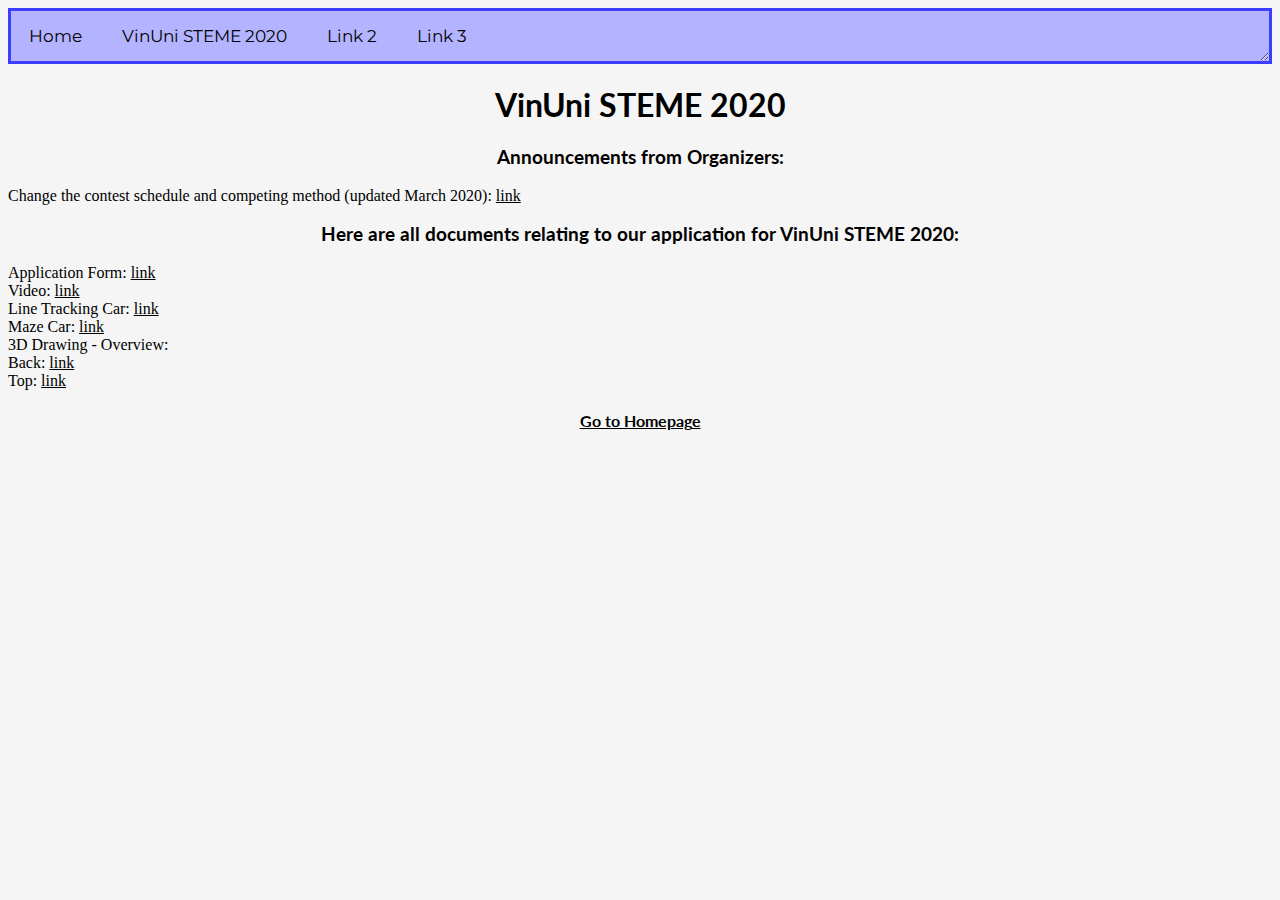
<file: steme2020/index.html>
<!DOCTYPE html>
<html lang="en">
<head>
    <meta charset="UTF-8">
    <meta name="viewport">
    <title>VinUniversity STEME 2020</title>
    <link rel="stylesheet" href="https://congnguyenba.github.io/main.css">
    <link rel="stylesheet" href="https://fonts.googleapis.com/css?family=Lato">
    <link rel="stylesheet" href="https://fonts.googleapis.com/css?family=Montserrat">
    <link rel="stylesheet" href="https://cdnjs.cloudflare.com/ajax/libs/font-awesome/4.7.0/css/font-awesome.min.css">
</head>

<body>
    <header>
        <!--Header-->
    <div class="cm-top topnav" id="mytopnav">
        <div class="cm-bar">
          <a href="https://congnguyenba.github.io" class="cm-bar-item cm-button cm-padding-large">Home</a>
          <a href="https://congnguyenba.github.io/steme2020" class="cm-bar-item cm-button cm-padding-large"> VinUni STEME 2020</a>
          <a href="#" class="cm-bar-item cm-button cm-padding-large">Link 2</a>
          <a href="#" class="cm-bar-item cm-button cm-padding-large">Link 3</a>
        </div>
      </div>
    </header>

    <h1>VinUni STEME 2020</h1>
    <h3>Announcements from Organizers:</h3>
    <p>
        Change the contest schedule and competing method (updated March 2020):
        <a href="https://vinuni.edu.vn/vi/tin-tuc-su-kien/thong-bao-ve-viec-dieu-chinh-thoi-gian-va-hinh-thuc-to-chuc-ngay-hoi-steme-2020/">link</a>
        <br>

    </p>
    <h3>Here are all documents relating to our application for VinUni STEME 2020:</h3>
    <p>
        Application Form: <a href="https://drive.google.com/file/d/1P6dMbePpJKyAf-ok6OiRZxc4jWvvIsuj/view?usp=sharing">link</a> <br>
        Video: <a href="https://drive.google.com/file/d/1CYed34wUL6cd7UfYgJjTLubqEUTD13B7/view?usp=sharing">link</a> <br>
        Line Tracking Car: <a href="https://drive.google.com/drive/folders/1cyXWXBSjU9NucN33mo2yrvyJs4XPlbzb?usp=sharing">link</a> <br>
        Maze Car: <a href="https://drive.google.com/drive/folders/1G4IN75f2EAX3PW_QCq6DoZfukQxqfjor?usp=sharing">link</a><br>
        3D Drawing - Overview: <br>
        Back: <a href="https://drive.google.com/file/d/1TDcVWTFOHV97_Ce9j_3uVSePiibChCIa/view?usp=sharing">link</a><br>
        Top: <a href="https://drive.google.com/open?id=101sTzUDQ7Mar6KWCdJVxoUI5A5Or6aip">link</a>
    </p>
    <h4><a href="https://congnguyenba.github.io/">Go to Homepage</a></h4>
</body>
</html>
</file>
<file: main.css>
/* Credit goes to https://www.w3schools.com/ */

h1,h2,h3,h4,h5,h6 {
    font-family: "Lato", Arial, Helvetica, sans-serif;
    text-align: center;
}
.cm-bar,button {
    font-family: "Montserrat", Arial, Helvetica, sans-serif
}
#cm-header {
    font-size: 50px;
}

/* The Whole File */
html {
    margin: 0;
    padding: 0;
    background-color: #f5f5f5
}
a{
    color: black;
}
/* Top Navigation */
.cm-top {
    height: auto;
    width: 100%;
    background-color:  #b3b3ff;
    overflow: auto;
    resize: both;
    white-space: nowrap;
    border-style: solid;
    border-color: #3d3dff;
}

.cm-top a {
    display: inline-block;
    color: black;
    text-align: center;
    padding: 15px 18px;
    text-decoration: none;
    font-size: 17px;
}
.cm-top a:hover {
    background-color: #4d4dff;
    color: #ffff80;
}
.cm-top a:active {
    background-color: #ffff80;
    color: #0000cc;
}

* {
    box-sizing: border-box;
}
/* Create a layout */
.cm-column {
    float: left;
}
.cm-left-column {
    width: 75%;
    border-right: #0000cc 5px;
}
.cm-right-column {
    width: 20%;
    margin: 10px;
}
.cm-row::after {
    content: "";
    display: table;
    clear: both;
}
.cm-card {
    background-color: white;
    padding: 20px;
    margin-top: 20px;
}
</file>
<file: homepage.css>
/* Header */
#cm-header a:link {
    color: black;
    background-color: lightseagreen
}

/* Extra */

/* Footer */
</file>
<file: cvdemoo/alabaster.css>
@import url("basic.css");

/* -- page layout ----------------------------------------------------------- */

body {
    font-family: Georgia, serif;
    font-size: 17px;
    background-color: #fff;
    color: #000;
    margin: 0;
    padding: 0;
}


div.document {
    width: 940px;
    margin: 30px auto 0 auto;
}

div.documentwrapper {
    float: left;
    width: 100%;
}

div.bodywrapper {
    margin: 0 0 0 220px;
}

div.sphinxsidebar {
    width: 220px;
    font-size: 14px;
    line-height: 1.5;
}

hr {
    border: 1px solid #B1B4B6;
}

div.body {
    background-color: #fff;
    color: #3E4349;
    padding: 0 30px 0 30px;
}

div.body > .section {
    text-align: left;
}

div.footer {
    width: 940px;
    margin: 20px auto 30px auto;
    font-size: 14px;
    color: #888;
    text-align: right;
}

div.footer a {
    color: #888;
}

p.caption {
    font-family: inherit;
    font-size: inherit;
}


div.relations {
    display: none;
}


div.sphinxsidebar a {
    color: #444;
    text-decoration: none;
    border-bottom: 1px dotted #999;
}

div.sphinxsidebar a:hover {
    border-bottom: 1px solid #999;
}

div.sphinxsidebarwrapper {
    padding: 18px 10px;
}

div.sphinxsidebarwrapper p.logo {
    padding: 0;
    margin: -10px 0 0 0px;
    text-align: center;
}

div.sphinxsidebarwrapper h1.logo {
    margin-top: -10px;
    text-align: center;
    margin-bottom: 5px;
    text-align: left;
}

div.sphinxsidebarwrapper h1.logo-name {
    margin-top: 0px;
}

div.sphinxsidebarwrapper p.blurb {
    margin-top: 0;
    font-style: normal;
}

div.sphinxsidebar h3,
div.sphinxsidebar h4 {
    font-family: Georgia, serif;
    color: #444;
    font-size: 24px;
    font-weight: normal;
    margin: 0 0 5px 0;
    padding: 0;
}

div.sphinxsidebar h4 {
    font-size: 20px;
}

div.sphinxsidebar h3 a {
    color: #444;
}

div.sphinxsidebar p.logo a,
div.sphinxsidebar h3 a,
div.sphinxsidebar p.logo a:hover,
div.sphinxsidebar h3 a:hover {
    border: none;
}

div.sphinxsidebar p {
    color: #555;
    margin: 10px 0;
}

div.sphinxsidebar ul {
    margin: 10px 0;
    padding: 0;
    color: #000;
}

div.sphinxsidebar ul li.toctree-l1 > a {
    font-size: 120%;
}

div.sphinxsidebar ul li.toctree-l2 > a {
    font-size: 110%;
}

div.sphinxsidebar input {
    border: 1px solid #CCC;
    font-family: Georgia, serif;
    font-size: 1em;
}

div.sphinxsidebar hr {
    border: none;
    height: 1px;
    color: #AAA;
    background: #AAA;

    text-align: left;
    margin-left: 0;
    width: 50%;
}

div.sphinxsidebar .badge {
    border-bottom: none;
}

div.sphinxsidebar .badge:hover {
    border-bottom: none;
}

/* To address an issue with donation coming after search */
div.sphinxsidebar h3.donation {
    margin-top: 10px;
}

/* -- body styles ----------------------------------------------------------- */

a {
    color: #004B6B;
    text-decoration: underline;
}

a:hover {
    color: #6D4100;
    text-decoration: underline;
}

div.body h1,
div.body h2,
div.body h3,
div.body h4,
div.body h5,
div.body h6 {
    font-family: Georgia, serif;
    font-weight: normal;
    margin: 30px 0px 10px 0px;
    padding: 0;
}

div.body h1 { margin-top: 0; padding-top: 0; font-size: 240%; }
div.body h2 { font-size: 180%; }
div.body h3 { font-size: 150%; }
div.body h4 { font-size: 130%; }
div.body h5 { font-size: 100%; }
div.body h6 { font-size: 100%; }

a.headerlink {
    color: #DDD;
    padding: 0 4px;
    text-decoration: none;
}

a.headerlink:hover {
    color: #444;
    background: #EAEAEA;
}

div.body p, div.body dd, div.body li {
    line-height: 1.4em;
}

div.admonition {
    margin: 20px 0px;
    padding: 10px 30px;
    background-color: #EEE;
    border: 1px solid #CCC;
}

div.admonition tt.xref, div.admonition code.xref, div.admonition a tt {
    background-color: #FBFBFB;
    border-bottom: 1px solid #fafafa;
}

div.admonition p.admonition-title {
    font-family: Georgia, serif;
    font-weight: normal;
    font-size: 24px;
    margin: 0 0 10px 0;
    padding: 0;
    line-height: 1;
}

div.admonition p.last {
    margin-bottom: 0;
}

div.highlight {
    background-color: #fff;
}

dt:target, .highlight {
    background: #FAF3E8;
}

div.warning {
    background-color: #FCC;
    border: 1px solid #FAA;
}

div.danger {
    background-color: #FCC;
    border: 1px solid #FAA;
    -moz-box-shadow: 2px 2px 4px #D52C2C;
    -webkit-box-shadow: 2px 2px 4px #D52C2C;
    box-shadow: 2px 2px 4px #D52C2C;
}

div.error {
    background-color: #FCC;
    border: 1px solid #FAA;
    -moz-box-shadow: 2px 2px 4px #D52C2C;
    -webkit-box-shadow: 2px 2px 4px #D52C2C;
    box-shadow: 2px 2px 4px #D52C2C;
}

div.caution {
    background-color: #FCC;
    border: 1px solid #FAA;
}

div.attention {
    background-color: #FCC;
    border: 1px solid #FAA;
}

div.important {
    background-color: #EEE;
    border: 1px solid #CCC;
}

div.note {
    background-color: #EEE;
    border: 1px solid #CCC;
}

div.tip {
    background-color: #EEE;
    border: 1px solid #CCC;
}

div.hint {
    background-color: #EEE;
    border: 1px solid #CCC;
}

div.seealso {
    background-color: #EEE;
    border: 1px solid #CCC;
}

div.topic {
    background-color: #EEE;
}

p.admonition-title {
    display: inline;
}

p.admonition-title:after {
    content: ":";
}

pre, tt, code {
    font-family: 'Consolas', 'Menlo', 'DejaVu Sans Mono', 'Bitstream Vera Sans Mono', monospace;
    font-size: 0.9em;
}

.hll {
    background-color: #FFC;
    margin: 0 -12px;
    padding: 0 12px;
    display: block;
}

img.screenshot {
}

tt.descname, tt.descclassname, code.descname, code.descclassname {
    font-size: 0.95em;
}

tt.descname, code.descname {
    padding-right: 0.08em;
}

img.screenshot {
    -moz-box-shadow: 2px 2px 4px #EEE;
    -webkit-box-shadow: 2px 2px 4px #EEE;
    box-shadow: 2px 2px 4px #EEE;
}

table.docutils {
    border: 1px solid #888;
    -moz-box-shadow: 2px 2px 4px #EEE;
    -webkit-box-shadow: 2px 2px 4px #EEE;
    box-shadow: 2px 2px 4px #EEE;
}

table.docutils td, table.docutils th {
    border: 1px solid #888;
    padding: 0.25em 0.7em;
}

table.field-list, table.footnote {
    border: none;
    -moz-box-shadow: none;
    -webkit-box-shadow: none;
    box-shadow: none;
}

table.footnote {
    margin: 15px 0;
    width: 100%;
    border: 1px solid #EEE;
    background: #FDFDFD;
    font-size: 0.9em;
}

table.footnote + table.footnote {
    margin-top: -15px;
    border-top: none;
}

table.field-list th {
    padding: 0 0.8em 0 0;
}

table.field-list td {
    padding: 0;
}

table.field-list p {
    margin-bottom: 0.8em;
}

/* Cloned from
 * https://github.com/sphinx-doc/sphinx/commit/ef60dbfce09286b20b7385333d63a60321784e68
 */
.field-name {
    -moz-hyphens: manual;
    -ms-hyphens: manual;
    -webkit-hyphens: manual;
    hyphens: manual;
}

table.footnote td.label {
    width: .1px;
    padding: 0.3em 0 0.3em 0.5em;
}

table.footnote td {
    padding: 0.3em 0.5em;
}

dl {
    margin: 0;
    padding: 0;
}

dl dd {
    margin-left: 30px;
}

blockquote {
    margin: 0 0 0 30px;
    padding: 0;
}

ul, ol {
    /* Matches the 30px from the narrow-screen "li > ul" selector below */
    margin: 10px 0 10px 30px;
    padding: 0;
}

pre {
    background: #EEE;
    padding: 7px 30px;
    margin: 15px 0px;
    line-height: 1.3em;
}

div.viewcode-block:target {
    background: #ffd;
}

dl pre, blockquote pre, li pre {
    margin-left: 0;
    padding-left: 30px;
}

tt, code {
    background-color: #ecf0f3;
    color: #222;
    /* padding: 1px 2px; */
}

tt.xref, code.xref, a tt {
    background-color: #FBFBFB;
    border-bottom: 1px solid #fff;
}

a.reference {
    text-decoration: none;
    border-bottom: 1px dotted #004B6B;
}

/* Don't put an underline on images */
a.image-reference, a.image-reference:hover {
    border-bottom: none;
}

a.reference:hover {
    border-bottom: 1px solid #6D4100;
}

a.footnote-reference {
    text-decoration: none;
    font-size: 0.7em;
    vertical-align: top;
    border-bottom: 1px dotted #004B6B;
}

a.footnote-reference:hover {
    border-bottom: 1px solid #6D4100;
}

a:hover tt, a:hover code {
    background: #EEE;
}


@media screen and (max-width: 870px) {

    div.sphinxsidebar {
    	display: none;
    }

    div.document {
       width: 100%;

    }

    div.documentwrapper {
    	margin-left: 0;
    	margin-top: 0;
    	margin-right: 0;
    	margin-bottom: 0;
    }

    div.bodywrapper {
    	margin-top: 0;
    	margin-right: 0;
    	margin-bottom: 0;
    	margin-left: 0;
    }

    ul {
    	margin-left: 0;
    }

	li > ul {
        /* Matches the 30px from the "ul, ol" selector above */
		margin-left: 30px;
	}

    .document {
    	width: auto;
    }

    .footer {
    	width: auto;
    }

    .bodywrapper {
    	margin: 0;
    }

    .footer {
    	width: auto;
    }

    .github {
        display: none;
    }



}



@media screen and (max-width: 875px) {

    body {
        margin: 0;
        padding: 20px 30px;
    }

    div.documentwrapper {
        float: none;
        background: #fff;
    }

    div.sphinxsidebar {
        display: block;
        float: none;
        width: 102.5%;
        margin: 50px -30px -20px -30px;
        padding: 10px 20px;
        background: #333;
        color: #FFF;
    }

    div.sphinxsidebar h3, div.sphinxsidebar h4, div.sphinxsidebar p,
    div.sphinxsidebar h3 a {
        color: #fff;
    }

    div.sphinxsidebar a {
        color: #AAA;
    }

    div.sphinxsidebar p.logo {
        display: none;
    }

    div.document {
        width: 100%;
        margin: 0;
    }

    div.footer {
        display: none;
    }

    div.bodywrapper {
        margin: 0;
    }

    div.body {
        min-height: 0;
        padding: 0;
    }

    .rtd_doc_footer {
        display: none;
    }

    .document {
        width: auto;
    }

    .footer {
        width: auto;
    }

    .footer {
        width: auto;
    }

    .github {
        display: none;
    }
}


/* misc. */

.revsys-inline {
    display: none!important;
}

/* Make nested-list/multi-paragraph items look better in Releases changelog
 * pages. Without this, docutils' magical list fuckery causes inconsistent
 * formatting between different release sub-lists.
 */
div#changelog > div.section > ul > li > p:only-child {
    margin-bottom: 0;
}

/* Hide fugly table cell borders in ..bibliography:: directive output */
table.docutils.citation, table.docutils.citation td, table.docutils.citation th {
  border: none;
  /* Below needed in some edge cases; if not applied, bottom shadows appear */
  -moz-box-shadow: none;
  -webkit-box-shadow: none;
  box-shadow: none;
}


/* relbar */

.related {
    line-height: 30px;
    width: 100%;
    font-size: 0.9rem;
}

.related.top {
    border-bottom: 1px solid #EEE;
    margin-bottom: 20px;
}

.related.bottom {
    border-top: 1px solid #EEE;
}

.related ul {
    padding: 0;
    margin: 0;
    list-style: none;
}

.related li {
    display: inline;
}

nav#rellinks {
    float: right;
}

nav#rellinks li+li:before {
    content: "|";
}

nav#breadcrumbs li+li:before {
    content: "\00BB";
}

/* Hide certain items when printing */
@media print {
    div.related {
        display: none;
    }
}
</file>
<file: cvdemoo/pygments.css>
.highlight .hll { background-color: #ffffcc }
.highlight  { background: #f8f8f8; }
.highlight .c { color: #8f5902; font-style: italic } /* Comment */
.highlight .err { color: #a40000; border: 1px solid #ef2929 } /* Error */
.highlight .g { color: #000000 } /* Generic */
.highlight .k { color: #004461; font-weight: bold } /* Keyword */
.highlight .l { color: #000000 } /* Literal */
.highlight .n { color: #000000 } /* Name */
.highlight .o { color: #582800 } /* Operator */
.highlight .x { color: #000000 } /* Other */
.highlight .p { color: #000000; font-weight: bold } /* Punctuation */
.highlight .ch { color: #8f5902; font-style: italic } /* Comment.Hashbang */
.highlight .cm { color: #8f5902; font-style: italic } /* Comment.Multiline */
.highlight .cp { color: #8f5902 } /* Comment.Preproc */
.highlight .cpf { color: #8f5902; font-style: italic } /* Comment.PreprocFile */
.highlight .c1 { color: #8f5902; font-style: italic } /* Comment.Single */
.highlight .cs { color: #8f5902; font-style: italic } /* Comment.Special */
.highlight .gd { color: #a40000 } /* Generic.Deleted */
.highlight .ge { color: #000000; font-style: italic } /* Generic.Emph */
.highlight .gr { color: #ef2929 } /* Generic.Error */
.highlight .gh { color: #000080; font-weight: bold } /* Generic.Heading */
.highlight .gi { color: #00A000 } /* Generic.Inserted */
.highlight .go { color: #888888 } /* Generic.Output */
.highlight .gp { color: #745334 } /* Generic.Prompt */
.highlight .gs { color: #000000; font-weight: bold } /* Generic.Strong */
.highlight .gu { color: #800080; font-weight: bold } /* Generic.Subheading */
.highlight .gt { color: #a40000; font-weight: bold } /* Generic.Traceback */
.highlight .kc { color: #004461; font-weight: bold } /* Keyword.Constant */
.highlight .kd { color: #004461; font-weight: bold } /* Keyword.Declaration */
.highlight .kn { color: #004461; font-weight: bold } /* Keyword.Namespace */
.highlight .kp { color: #004461; font-weight: bold } /* Keyword.Pseudo */
.highlight .kr { color: #004461; font-weight: bold } /* Keyword.Reserved */
.highlight .kt { color: #004461; font-weight: bold } /* Keyword.Type */
.highlight .ld { color: #000000 } /* Literal.Date */
.highlight .m { color: #990000 } /* Literal.Number */
.highlight .s { color: #4e9a06 } /* Literal.String */
.highlight .na { color: #c4a000 } /* Name.Attribute */
.highlight .nb { color: #004461 } /* Name.Builtin */
.highlight .nc { color: #000000 } /* Name.Class */
.highlight .no { color: #000000 } /* Name.Constant */
.highlight .nd { color: #888888 } /* Name.Decorator */
.highlight .ni { color: #ce5c00 } /* Name.Entity */
.highlight .ne { color: #cc0000; font-weight: bold } /* Name.Exception */
.highlight .nf { color: #000000 } /* Name.Function */
.highlight .nl { color: #f57900 } /* Name.Label */
.highlight .nn { color: #000000 } /* Name.Namespace */
.highlight .nx { color: #000000 } /* Name.Other */
.highlight .py { color: #000000 } /* Name.Property */
.highlight .nt { color: #004461; font-weight: bold } /* Name.Tag */
.highlight .nv { color: #000000 } /* Name.Variable */
.highlight .ow { color: #004461; font-weight: bold } /* Operator.Word */
.highlight .w { color: #f8f8f8; text-decoration: underline } /* Text.Whitespace */
.highlight .mb { color: #990000 } /* Literal.Number.Bin */
.highlight .mf { color: #990000 } /* Literal.Number.Float */
.highlight .mh { color: #990000 } /* Literal.Number.Hex */
.highlight .mi { color: #990000 } /* Literal.Number.Integer */
.highlight .mo { color: #990000 } /* Literal.Number.Oct */
.highlight .sa { color: #4e9a06 } /* Literal.String.Affix */
.highlight .sb { color: #4e9a06 } /* Literal.String.Backtick */
.highlight .sc { color: #4e9a06 } /* Literal.String.Char */
.highlight .dl { color: #4e9a06 } /* Literal.String.Delimiter */
.highlight .sd { color: #8f5902; font-style: italic } /* Literal.String.Doc */
.highlight .s2 { color: #4e9a06 } /* Literal.String.Double */
.highlight .se { color: #4e9a06 } /* Literal.String.Escape */
.highlight .sh { color: #4e9a06 } /* Literal.String.Heredoc */
.highlight .si { color: #4e9a06 } /* Literal.String.Interpol */
.highlight .sx { color: #4e9a06 } /* Literal.String.Other */
.highlight .sr { color: #4e9a06 } /* Literal.String.Regex */
.highlight .s1 { color: #4e9a06 } /* Literal.String.Single */
.highlight .ss { color: #4e9a06 } /* Literal.String.Symbol */
.highlight .bp { color: #3465a4 } /* Name.Builtin.Pseudo */
.highlight .fm { color: #000000 } /* Name.Function.Magic */
.highlight .vc { color: #000000 } /* Name.Variable.Class */
.highlight .vg { color: #000000 } /* Name.Variable.Global */
.highlight .vi { color: #000000 } /* Name.Variable.Instance */
.highlight .vm { color: #000000 } /* Name.Variable.Magic */
.highlight .il { color: #990000 } /* Literal.Number.Integer.Long */
</file>
<file: cvdemoo/custom.css>
/* This file intentionally left blank. (automatically generated) */

/* Don't believe line 1 . I want to make sth fun.*/

body {
    font-family: 'Montserrat', sans-serif;
}

#outline-title{
    font-weight: 700;
}
#header-2 {
    font-family: 'Merriweather', serif;
    font-weight: 900;
}

#header-3 {
    font-family: 'Merriweather', serif;
    font-weight: 400;
    text-indent: 10%;
}
</file>
